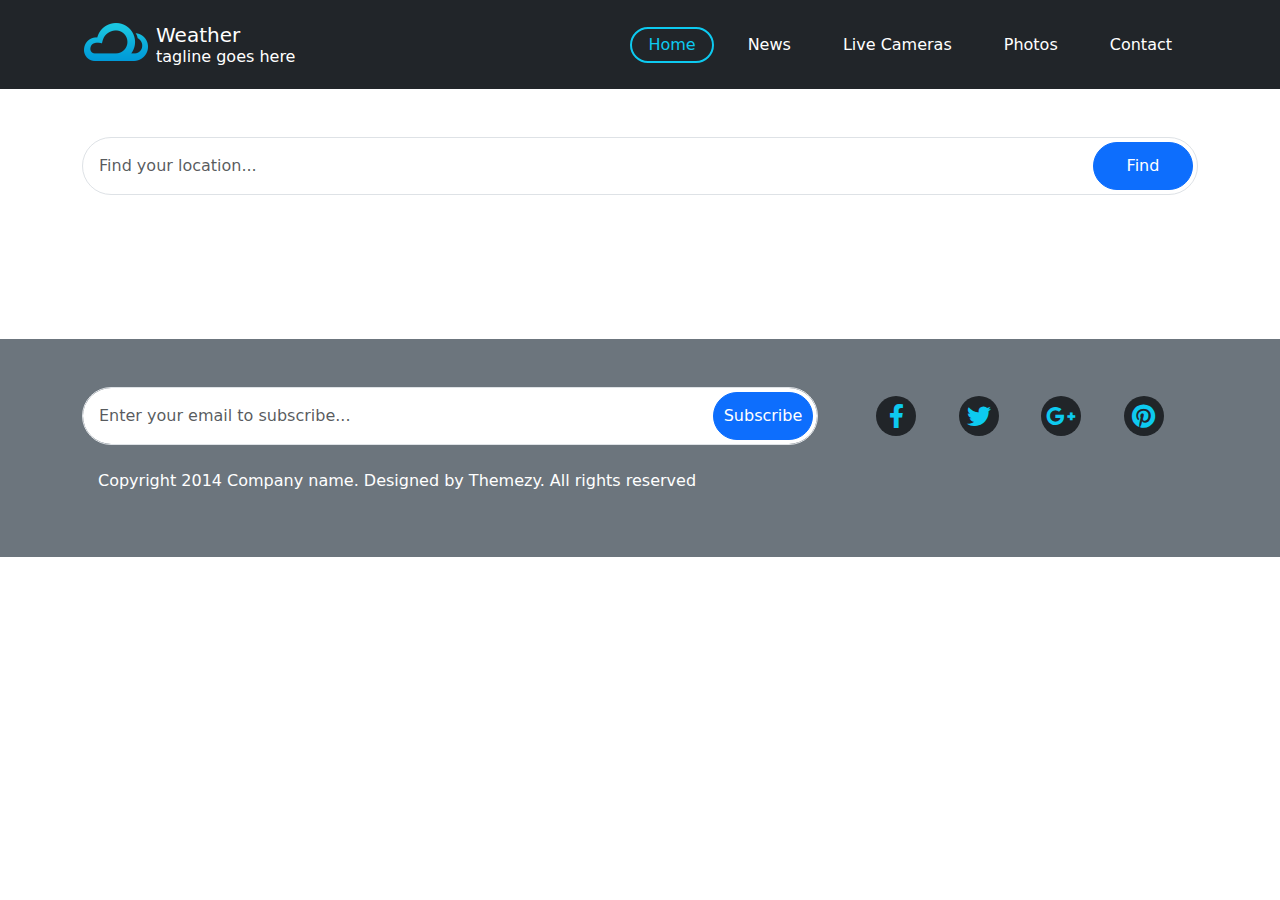
<file: index.html>
<!DOCTYPE html>
<html lang="en">

<head>
    <meta charset="UTF-8">
    <meta name="viewport" content="width=device-width, initial-scale=1.0">
    <title>Weather App</title>
    <link rel="stylesheet" href="css/all.min.css">
    <link rel="stylesheet" href="css/bootstrap.min.css">
    <link rel="stylesheet" href="css/style.css">
</head>

<body>
    <!-- navbar -->
    <nav class="navbar navbar-expand-lg p-3 bg-dark">
        <div class="container">
            <div class="navbar-brand  ">
                <a href="#" class="d-flex text-decoration-none text-dark">
                    <div>
                        <img src="images/logo.png" alt="weather logo">
                    </div>
                    <div class="ms-2 text-white">
                        <h5 class="m-0">Weather</h5>
                        <h6 class="fw-normal m-0">tagline goes here</h6>
                    </div>
                </a>
            </div>
            <button class="navbar-toggler bg-white" type="button" data-bs-toggle="collapse"
                data-bs-target="#navbarSupportedContent" aria-controls="navbarSupportedContent" aria-expanded="false"
                aria-label="Toggle navigation">
                <span class="navbar-toggler-icon"></span>
            </button>
            <div class="collapse navbar-collapse" id="navbarSupportedContent">
                <ul class="navbar-nav ms-auto mb-2 mb-lg-0 fs-6">
                    <li class="nav-item">
                        <a class="nav-link active  py-1 px-3 mx-2 rounded-5" aria-current="page" href="#">Home</a>
                    </li>
                    <li class="nav-item">
                        <a class="nav-link py-1 px-3 mx-2 rounded-5" href="#">News</a>
                    </li>
                    <li class="nav-item">
                        <a class="nav-link py-1 px-3 mx-2 rounded-5" href="#">Live Cameras</a>
                    </li>
                    <li class="nav-item">
                        <a class="nav-link py-1 px-3 mx-2 rounded-5" href="#">Photos</a>
                    </li>
                    <li class="nav-item">
                        <a class="nav-link py-1 px-3 mx-2 rounded-5" href="contact.html">Contact</a>
                    </li>
                </ul>
            </div>
        </div>
    </nav>
    <!-- search -->
    <section class="p-5 searchBar">
        <div class="container">
            <div class="searchLocation position-relative">
                <input type="search" placeholder="Find your location..." class="form-control p-3 rounded-pill" id="searchBar" />
                <button type="submit" class="btn btn-primary position-absolute rounded-pill p-2">Find</button>
            </div>
        </div>
    </section>
    <!-- weather section -->
    <section class="weatherSection py-5">
        <div class="container">
            <div class="row gy-5">
                <div class="col-12 col-md-6" id="todayContent">
               
                </div>
                <div class="col-12 col-md-6 d-flex flex-column justify-content-between" id="afterTodayContainer">
        
                </div>
            </div>
        </div>
    </section>
    <!-- footer -->
    <footer class="p-md-5 p-3 bg-secondary">
        <div class="container">
            <div class="row gy-4 align-items-center">
                <div class="col-12 col-md-8">
                    <div class="form-group position-relative">
                        <input type="email" id="subscribe" name="subscribe"
                            placeholder="Enter your email to subscribe..." class="form-control rounded-pill p-3" />
                        <button class="btn btn-primary rounded-pill p-2 position-absolute">Subscribe</button>
                    </div>
                </div>
                <div class="col-12 col-md-4">
                    <div class="socialMedia">
                        <ul class="list-group flex-row justify-content-evenly">
                            <li class="list-inline-item">
                                <a href="#"
                                    class="text-info bg-dark  rounded-circle d-flex justify-content-center align-items-center text-decoration-none">
                                    <i class="fa-brands fa-facebook-f fs-4"></i>
                                </a>
                            </li>
                            <li class="list-inline-item">
                                <a href="#"
                                    class="text-info bg-dark  rounded-circle d-flex justify-content-center align-items-center text-decoration-none">
                                    <i class="fa-brands fa-twitter fs-4"></i>
                                </a>
                            </li>
                            <li class="list-inline-item">
                                <a href="#"
                                    class="text-info bg-dark  rounded-circle d-flex justify-content-center align-items-center text-decoration-none">
                                    <i class="fa-brands fa-google-plus-g fs-4"></i>
                                </a>
                            </li>
                            <li class="list-inline-item">
                                <a href="#"
                                    class="text-info bg-dark  rounded-circle d-flex justify-content-center align-items-center text-decoration-none">
                                    <i class="fa-brands fa-pinterest fs-4"></i>
                                </a>
                            </li>
                        </ul>
                    </div>
                </div>
                <div class="col-12">
                    <p class="text-white px-3">
                        Copyright 2014 Company name. Designed by Themezy. All rights reserved</p>
                </div>
            </div>
        </div>
    </footer>
    <script src="js/bootstrap.bundle.min.js"></script>
    <script src="js/main.js"></script>
</body>

</html>
</file>
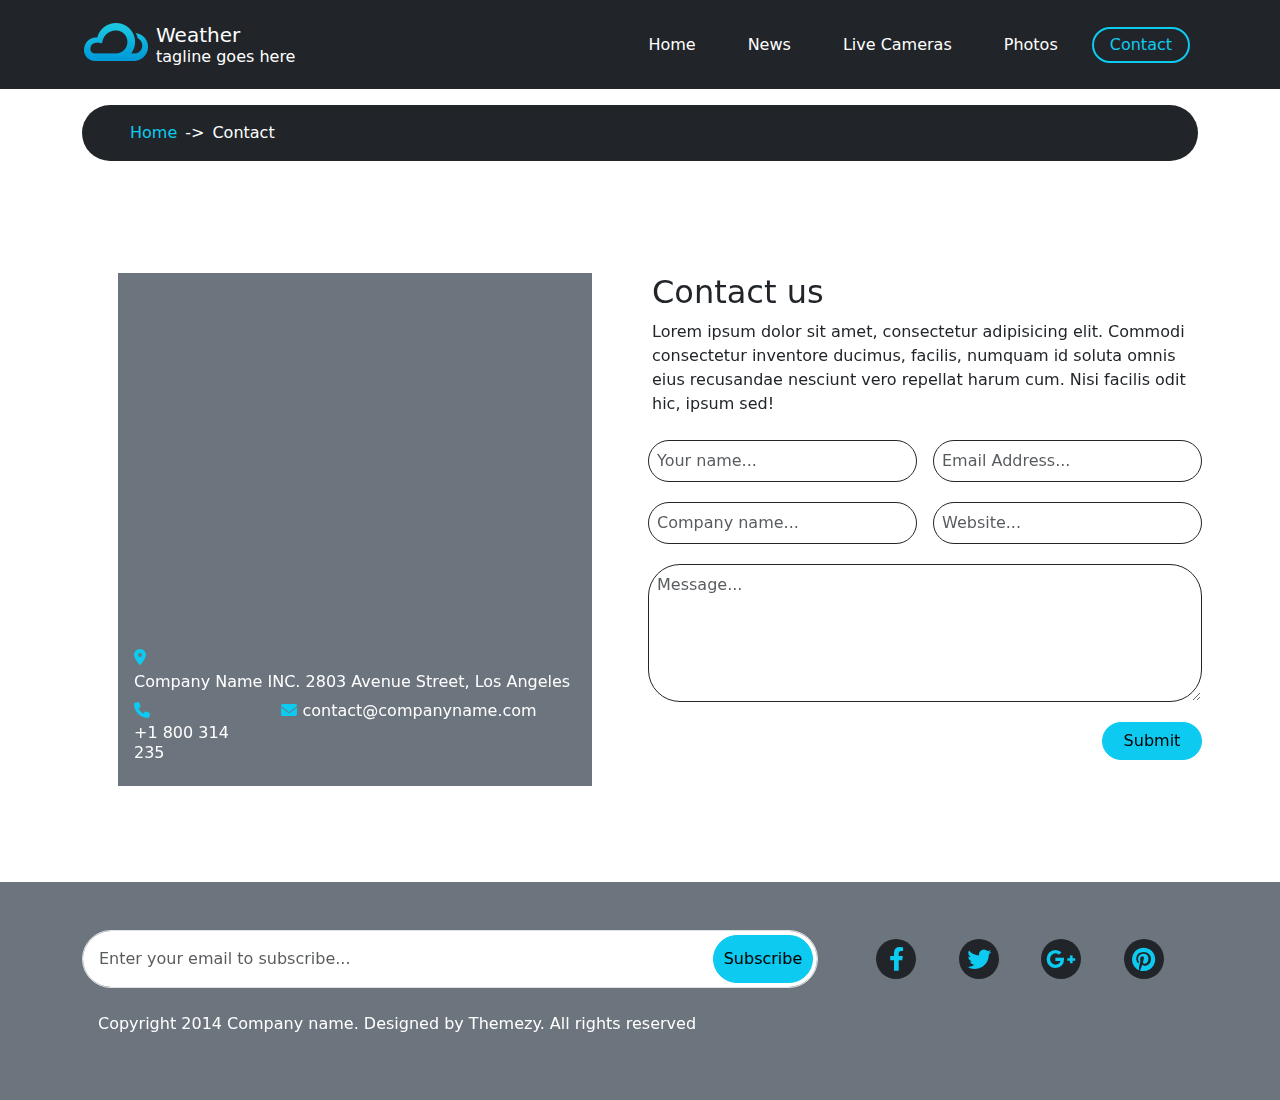
<file: contact.html>
<!DOCTYPE html>
<html lang="en">

<head>
    <meta charset="UTF-8">
    <meta name="viewport" content="width=device-width, initial-scale=1.0">
    <title>Contact</title>
    <link rel="stylesheet" href="css/all.min.css">
    <link rel="stylesheet" href="css/bootstrap.min.css">
    <link rel="stylesheet" href="css/style.css">
</head>

<body class="">

    <!-- navbar -->
    <nav class="navbar navbar-expand-lg p-3 bg-dark">
        <div class="container">
            <div class="navbar-brand  ">
                <a href="#" class="d-flex text-decoration-none text-dark">
                    <div>
                        <img src="images/logo.png" alt="weather logo">
                    </div>
                    <div class="ms-2 text-white">
                        <h5 class="m-0">Weather</h5>
                        <h6 class="fw-normal m-0">tagline goes here</h6>
                    </div>
                </a>
            </div>
            <button class="navbar-toggler" type="button" data-bs-toggle="collapse"
                data-bs-target="#navbarSupportedContent" aria-controls="navbarSupportedContent" aria-expanded="false"
                aria-label="Toggle navigation">
                <span class="navbar-toggler-icon"></span>
            </button>
            <div class="collapse navbar-collapse" id="navbarSupportedContent">
                <ul class="navbar-nav ms-auto mb-2 mb-lg-0 fs-6">
                    <li class="nav-item">
                        <a class="nav-link   py-1 px-3 mx-2 rounded-5" href="index.html">Home</a>
                    </li>
                    <li class="nav-item">
                        <a class="nav-link py-1 px-3 mx-2 rounded-5" href="#">News</a>
                    </li>
                    <li class="nav-item">
                        <a class="nav-link py-1 px-3 mx-2 rounded-5" href="#">Live Cameras</a>
                    </li>
                    <li class="nav-item">
                        <a class="nav-link py-1 px-3 mx-2 rounded-5" href="#">Photos</a>
                    </li>
                    <li class="nav-item">
                        <a class="nav-link active py-1 px-3 mx-2 rounded-5" aria-current="page" href="#">Contact</a>
                    </li>
                </ul>
            </div>
        </div>
    </nav>
    <!-- breadcrumb -->
    <section class="py-3">
        <div class="container">
            <nav aria-label="breadcrumb" style="--bs-breadcrumb-divider: '->'; " class="bg-dark p-3 px-5 rounded-5 ">
                <ol class="breadcrumb m-0" style="--bs-breadcrumb-divider-color: white;">
                    <li class="breadcrumb-item fw-5"><a href="index.html" class="text-decoration-none text-info">Home</a></li>
                    <li class="breadcrumb-item active fw-5 text-white" aria-current="page">Contact</li>
                </ol>
            </nav>
        </div>
    </section>
    <!-- contact content -->
    <section class="py-5">
        <div class="container">
            <div class="row py-5">
                <div class="col-md-6 px-5">
                    <div class=" bg-secondary">
                        <iframe
                            src="https://www.google.com/maps/embed?pb=!1m16!1m12!1m3!1d423284.04410562495!2d-118.7413743975213!3d34.0206084680616!2m3!1f0!2f0!3f0!3m2!1i1024!2i768!4f13.1!2m1!1sCompany%20Name%20INC.%202803%20Avenue%20Street%2C%20Los%20Angeles!5e0!3m2!1sen!2seg!4v1703884787020!5m2!1sen!2seg"
                            width="100%" height="350" style="border:0;" allowfullscreen="" loading="lazy"
                            referrerpolicy="no-referrer-when-downgrade"></iframe>
                        <div class="p-3 text-white">
                            <div class="col-12">
                                <i class="fa-solid fa-location-dot text-info"></i>
                                <h6 class="d-inline-block">Company Name INC. 2803 Avenue Street, Los Angeles</h5>
                            </div>
                            <div class="col-12 row">
                                <div class="col-4">
                                    <i class="fa-solid fa-phone text-info"></i>
                                    <h6 class="d-inline-block">+1 800 314 235</h5>
                                </div>
                                <div class="col-8">
                                    <i class="fa-solid fa-envelope text-info"></i>
                                    <h6 class="d-inline-block">contact@companyname.com</h5>
                                </div>

                            </div>
                        </div>
                    </div>
                </div>
                <div class="col-md-6">
                    <h2>Contact us
                    </h2>
                    <p>Lorem ipsum dolor sit amet, consectetur adipisicing elit. Commodi consectetur inventore ducimus,
                        facilis, numquam id soluta omnis eius recusandae nesciunt vero repellat harum cum. Nisi facilis
                        odit hic, ipsum sed!
                    </p>
                    <div class="form-group row gy-1">
                        <div class="col-12 col-md-6  p-2">
                        <input type="text" placeholder="Your name..."  class="rounded-5 form-control p-2 border-dark" />
                        </div>
                        <div class="col-12 col-md-6  p-2">
                            <input type="text" placeholder="Email Address..."  class="rounded-5 form-control p-2 border-dark" />                        </div>
                        <div class="col-12 col-md-6  p-2">
                            <input type="text" placeholder="Company name..."  class="rounded-5 form-control p-2 border-dark" />
                        </div>
                        <div class="col-12 col-md-6  p-2">
                            <input type="text" placeholder="Website..."  class="rounded-5 form-control p-2 border-dark" />
                        </div>
                        <div class="col-12   p-2">
<textarea  id=""  placeholder="Message..."  cols="30" rows="5" class="rounded-5 form-control p-2 border-dark"></textarea>
                        </div>
                        <div class="col-12   p-2">
                            <button class="btn btn-info rounded-5 float-end clearfix">Submit</button>
                        </div>
                       
                    </div>
                </div>
            </div>
        </div>
    </section>
    <!-- footer -->
    <footer class="p-md-5 p-3 bg-secondary">
        <div class="container">
            <div class="row gy-4 align-items-center">
                <div class="col-12 col-md-8">
                    <div class="form-group position-relative">
                        <input type="email" id="subscribe" name="subscribe"
                            placeholder="Enter your email to subscribe..." class="form-control rounded-pill p-3" />
                        <button class="btn btn-info rounded-pill p-2 position-absolute">Subscribe</button>
                    </div>
                </div>
                <div class="col-12 col-md-4">
                    <div class="socialMedia">
                        <ul class="list-group flex-row justify-content-evenly">
                            <li class="list-inline-item">
                                <a href="#"
                                    class="text-info bg-dark  rounded-circle d-flex justify-content-center align-items-center text-decoration-none">
                                    <i class="fa-brands fa-facebook-f fs-4"></i>
                                </a>
                            </li>
                            <li class="list-inline-item">
                                <a href="#"
                                    class="text-info bg-dark  rounded-circle d-flex justify-content-center align-items-center text-decoration-none">
                                    <i class="fa-brands fa-twitter fs-4"></i>
                                </a>
                            </li>
                            <li class="list-inline-item">
                                <a href="#"
                                    class="text-info bg-dark  rounded-circle d-flex justify-content-center align-items-center text-decoration-none">
                                    <i class="fa-brands fa-google-plus-g fs-4"></i>
                                </a>
                            </li>
                            <li class="list-inline-item">
                                <a href="#"
                                    class="text-info bg-dark  rounded-circle d-flex justify-content-center align-items-center text-decoration-none">
                                    <i class="fa-brands fa-pinterest fs-4"></i>
                                </a>
                            </li>
                        </ul>
                    </div>
                </div>
                <div class="col-12">
                    <p class="text-white px-3">
                        Copyright 2014 Company name. Designed by Themezy. All rights reserved</p>
                </div>
            </div>
        </div>
    </footer>
    <script src="js/bootstrap.bundle.min.js"></script>
    <script src="js/main.js"></script>
</body>

</html>
</file>
<file: css/style.css>
*{
  box-sizing: border-box;
}

.navbar .navbar-nav .nav-link.active,
.navbar .navbar-nav .nav-link:hover {
  color: rgb(13, 202, 240);
  border: solid 2px;
}
.navbar .navbar-nav .nav-link.active:hover{
  color: white;
  background-color: rgb(13, 202, 240);
  border-color: rgb(13, 202, 240);
}
.navbar a {
  color: white;
  border: solid 2px transparent;
  transition: all 0.5s;
}

button {
  width: 100px;
  top: 5px;
  right: 5px;
  bottom: 5px;
}
.weatherSection .todayDetails .locationWeather h2 {
  font-size: 7rem;
}
.weatherSection .todayContainer .todayDetails {
  height: 94%;
}
.weatherSection .weatherContent.todayDetails,
.weatherSection .tomorrowsHeader {
  background-color: #1e202b;
}
.weatherSection .afterTodayContent:first-child {
  margin-bottom: 2rem;
}
footer .socialMedia a {
  display: inline-block;
  width: 40px;
  height: 40px;
  transition: all 0.5s;
}

footer .socialMedia a:hover {
  background-color: #0dcaf0 !important;
  color: white !important;
}
</file>
